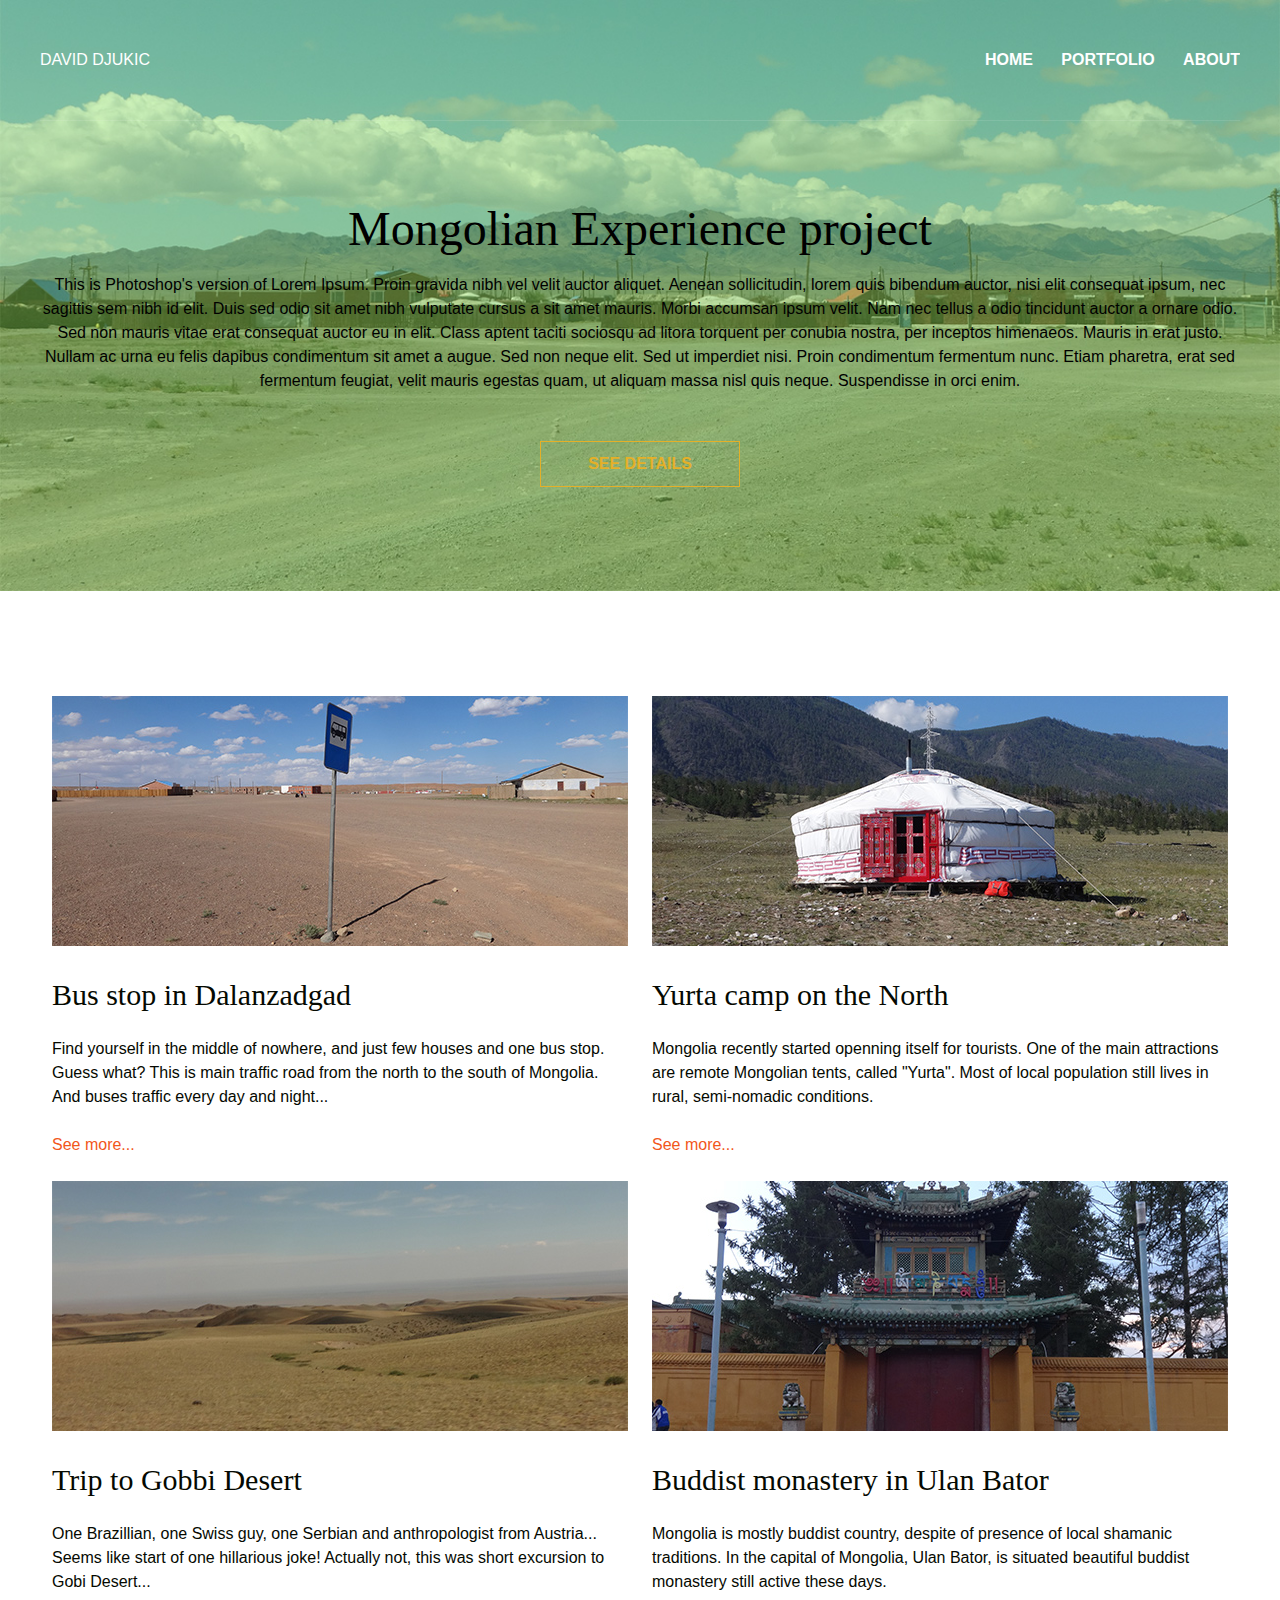
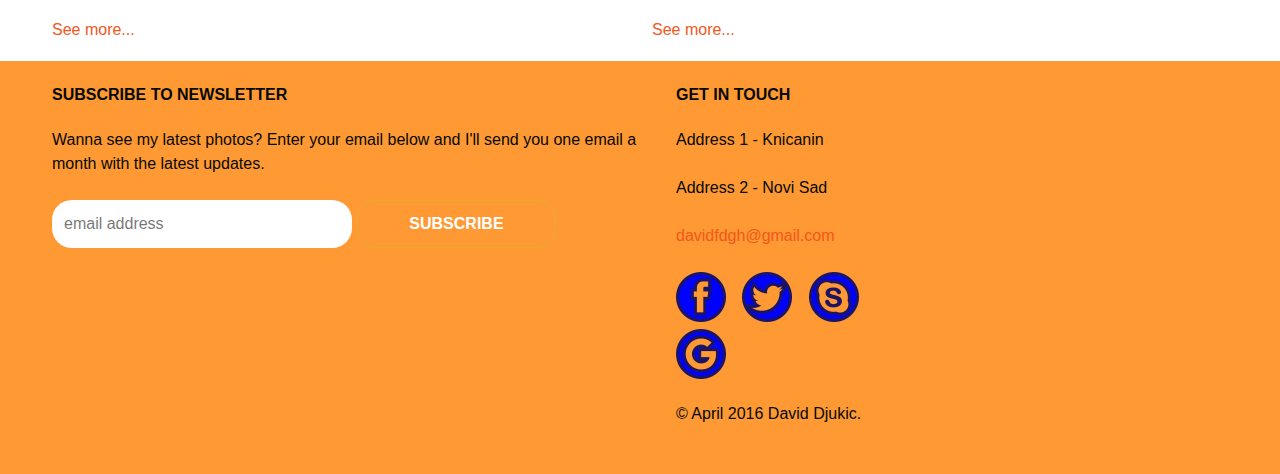
<file: index.html>
<!DOCTYPE html>
<html>
<head>
     <title>Mongolian Experience</title>
	 
	 <link rel="stylesheet" href="css/normalize.css">
	 <link rel="stylesheet" href="css/styles2.css">
</head>

<body>
  <div id="H">
     <!--- HEADER --->
	 <div id="header-homepage">
	    <div class="container">
		    <div class="top-container"> <!--- top --->
			    <a href="index.html" class="logo">DAVID DJUKIC</a>
				
				<nav>
				    <ul>
					    <li><a href="index.html">Home</a></li>
						<li><a href="portfolio.html">Portfolio</a></li>
						<li><a href="about.html">About</a></li>
					</ul>
				</nav>
			</div>
			
			<hr class="header-hr">
			
			<div class="header-content">  <!--- head content --->
			    <h1>Mongolian Experience project</h1>
				
			    <p>This is Photoshop's version  of Lorem Ipsum. Proin gravida nibh vel velit auctor aliquet. Aenean sollicitudin, lorem quis bibendum auctor, nisi elit consequat ipsum, nec sagittis sem nibh id elit. Duis sed odio sit amet nibh vulputate cursus a sit amet mauris. Morbi accumsan ipsum velit. Nam nec tellus a odio tincidunt auctor a ornare odio. Sed non  mauris vitae erat consequat auctor eu in elit. Class aptent taciti sociosqu ad litora torquent per conubia nostra, per inceptos himenaeos. Mauris in erat justo. Nullam ac urna eu felis dapibus condimentum sit amet a augue. Sed non neque elit. Sed ut imperdiet nisi. Proin condimentum fermentum nunc. Etiam pharetra, erat sed fermentum feugiat, velit mauris egestas quam, ut aliquam massa nisl quis neque. Suspendisse in orci enim.</p>
			
			    <p><a href="portfolio.html" class="btn">See Details</a></p>
			</div>
			
		</div> <!-- end container --> 
	  
	 </div>
	 
	 <!--- PORTFOLIO --->
	 <div id="main">
	    <div class="column-half">
		    <div class="up-left">
			    <a href="portfolio.html"><img src="Images/Image-content-1.jpg" alt="Portfolio"></a>
				<h3>Bus stop in Dalanzadgad</h3>
				<p>Find yourself in the middle of nowhere, and just few houses and one bus stop. Guess what? This is main traffic road from the north to the south of Mongolia. And buses traffic every day and night...</p>
				<p><a href="portfolio.html">See more...</a></p>
			</div>
	
		    <div class="up-right">
			    <a href="portfolio.html"><img src="Images/Image-content-2.jpg" alt="Portfolio"></a>
				<h3>Trip to Gobbi Desert</h3>
				<p>One Brazillian, one Swiss guy, one Serbian and anthropologist from Austria... Seems like start of one hillarious joke! Actually not, this was short excursion to Gobi Desert...</p>
				<p><a href="portfolio.html">See more...</a></p>
			</div>
		</div>
		<div class="column-half">
		    <div class="low-left">
			    <a href="portfolio.html"><img src="Images/Image-content-3.jpg" alt="Portfolio"></a>
				<h3>Yurta camp on the North</h3>
				<p>Mongolia recently started openning itself for tourists. One of the main attractions are remote Mongolian tents, called "Yurta". Most of local population still lives in rural, semi-nomadic conditions.</p>
				<p><a href="portfolio.html">See more...</a></p>
			</div>
			<div class="low-right">
			    <a href="portfolio.html"><img src="Images/Image-content-4.jpg" alt="Portfolio"></a>
				<h3>Buddist monastery in Ulan Bator</h3>
				<p>Mongolia is mostly buddist country, despite of presence of local shamanic traditions. In the capital of Mongolia, Ulan Bator, is situated beautiful buddist monastery still active these days.</p>
				<p><a href="portfolio.html">See more...</a></p>
			</div>
			
		</div>
	
	 
	 </div>
	 <!--- END of portfolio --->
	 
	 <!--- FOOTER --->
     <div id="footer">
	     <div class="container">
		    <div class="row">
			   <div class="left">
			       <h4>Subscribe to newsletter</h4>
				   
				   <p>Wanna see my latest photos? Enter your email below and I'll send you
				   one email a month with the latest updates.</p>
				   
				   <form action="" method="post">
				       <input type="email" id="newsletter-email" name="newsletter-email" placeholder="email address">
					   </input>
					   <input type="submit" value="Subscribe" class="btn"></input>
				   </form>
			   </div>
			</div>
			<div class="row">
			   <div class="right">
			        <h4>Get in touch</h4>
					<p>Address 1 - Knicanin</p>
					<p>Address 2 - Novi Sad</p>
					<p><a href="mailto:davidfdgh@gmail.com">davidfdgh@gmail.com</a></p>
			   </div>
					
					<ul class="social">
					    <li><a href="https://www.facebook.com/david.djukic.5"><img src="Images/fb.png" alt="Facebook"></a></li>
						<li><a href="https://twitter.com/"><img src="Images/twitter.png" alt="Twitter"></a></li>
						<li><a href="#"><img src="Images/skype.png" alt="Skype"></a></li>
						<li><a href="https://plus.google.com/101031254342320137441/posts"><img src="Images/google.png" alt="Google+"></a></li>
					</ul>
			    <div class="copyright">
	               <p>&copy; April 2016 David Djukic.</p>
	            </div>
			</div>
		 </div> 
	 </div>
	 
     	 
  </div>	 
</body>
</html>
</file>
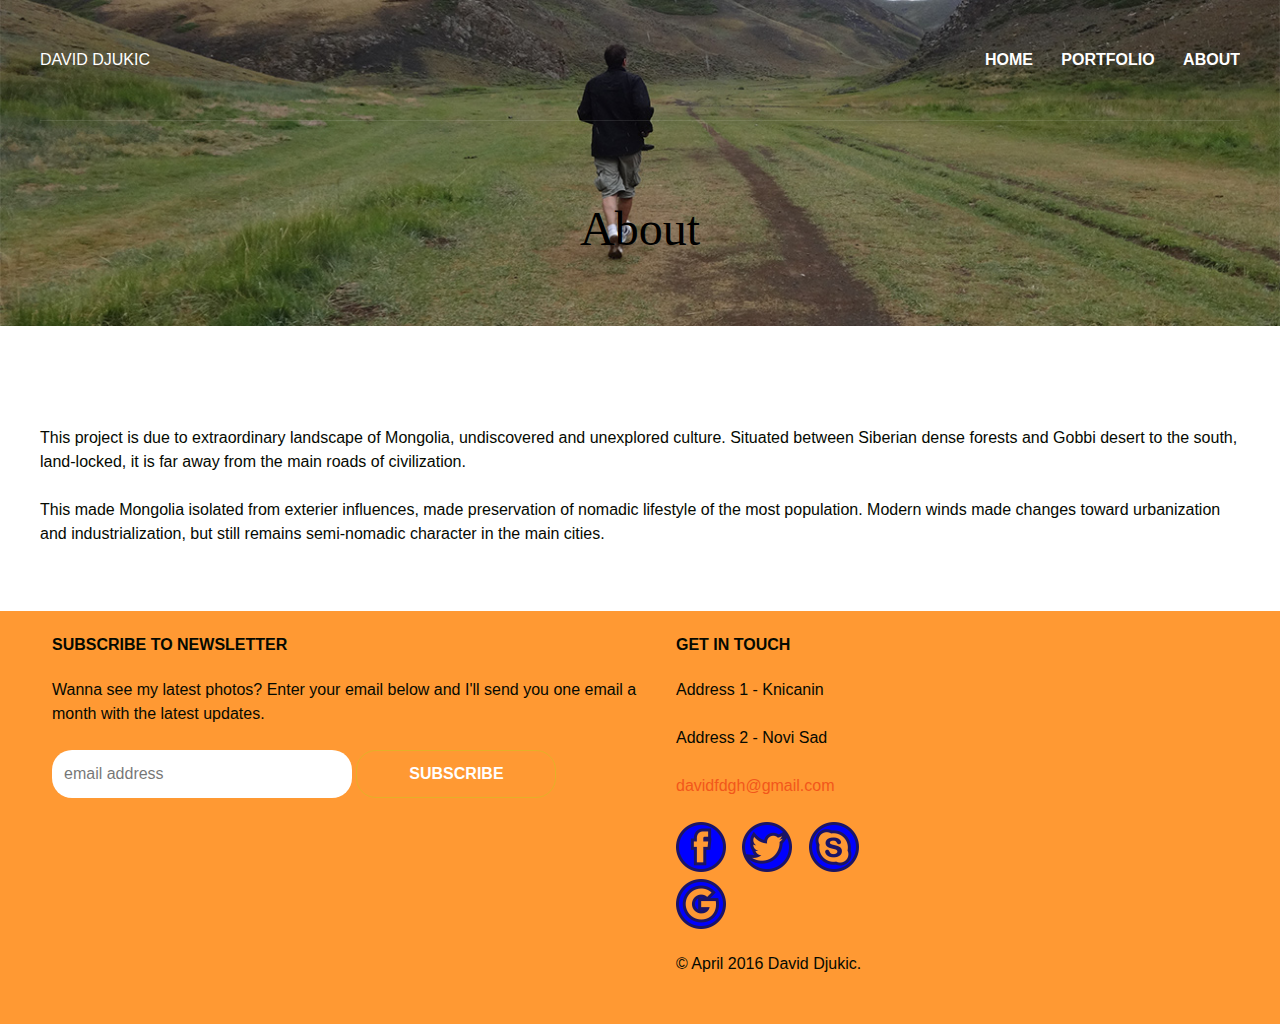
<file: about.html>
<!DOCTYPE html>
<html>
<head>
     <title>Mongolian Experience</title>
	 
	 <link rel="stylesheet" href="css/normalize.css">
	 <link rel="stylesheet" href="css/styles2.css">
</head>

<body>
   <div id="A">
     <!--- HEADER --->
	 <div id="header-about">
	    <div class="container">
		    <div class="top-container"> <!--- top --->
			    <a href="index.html" class="logo">DAVID DJUKIC</a>
				
				<nav>
				    <ul>
					    <li><a href="index.html">Home</a></li>
						<li><a href="portfolio.html">Portfolio</a></li>
						<li><a href="about.html">About</a></li>
					</ul>
				</nav>
			</div>
			
			<hr class="header-hr">
			
			<div class="header-content">  <!--- head content --->
			    <h1>About</h1>
			</div>
			
		</div> <!-- end container --> 
	  
	 </div>
	 
	 <!--- PORTFOLIO --->
	 <div id="main">
	    <p>This project is due to extraordinary landscape of Mongolia, undiscovered and unexplored culture.  Situated between Siberian dense forests and Gobbi desert to the south, land-locked, it is far away from the main roads of civilization.</p>
		<p>This made Mongolia isolated from exterier influences, made preservation of nomadic lifestyle of the most population. Modern winds made changes toward urbanization and industrialization, but still remains semi-nomadic character in the main cities.</p>
					
	 </div>
	 
	 <!--- FOOTER --->
     <div id="footer">
	     <div class="container">
		    <div class="row">
			   <div class="left">
			       <h4>Subscribe to newsletter</h4>
				   
				   <p>Wanna see my latest photos? Enter your email below and I'll send you
				   one email a month with the latest updates.</p>
				   
				   <form action="" method="post">
				       <input type="email" id="newsletter-email" name="newsletter-email" placeholder="email address">
					   </input>
					   <input type="submit" value="Subscribe" class="btn"></input>
				   </form>
			   </div>
			</div>
			<div class="row">
			   <div class="right">
			        <h4>Get in touch</h4>
					<p>Address 1 - Knicanin</p>
					<p>Address 2 - Novi Sad</p>
					<p><a href="mailto:davidfdgh@gmail.com">davidfdgh@gmail.com</a></p>
			   </div>
			   <div class="copyright">	
					<ul class="social">
					    <li><a href="https://www.facebook.com/david.djukic.5"><img src="Images/fb.png" alt="Facebook"></a></li>
						<li><a href="https://twitter.com/"><img src="Images/twitter.png" alt="Twitter"></a></li>
						<li><a href="#"><img src="Images/skype.png" alt="Skype"></a></li>
						<li><a href="https://plus.google.com/101031254342320137441/posts"><img src="Images/google.png" alt="Google+"></a></li>
					</ul>
			    
	               <p>&copy; April 2016 David Djukic.</p>
	           </div>
			</div>
		 </div> 

	 </div>
	 
     	
   </div>	 
</body>
</html>
</file>
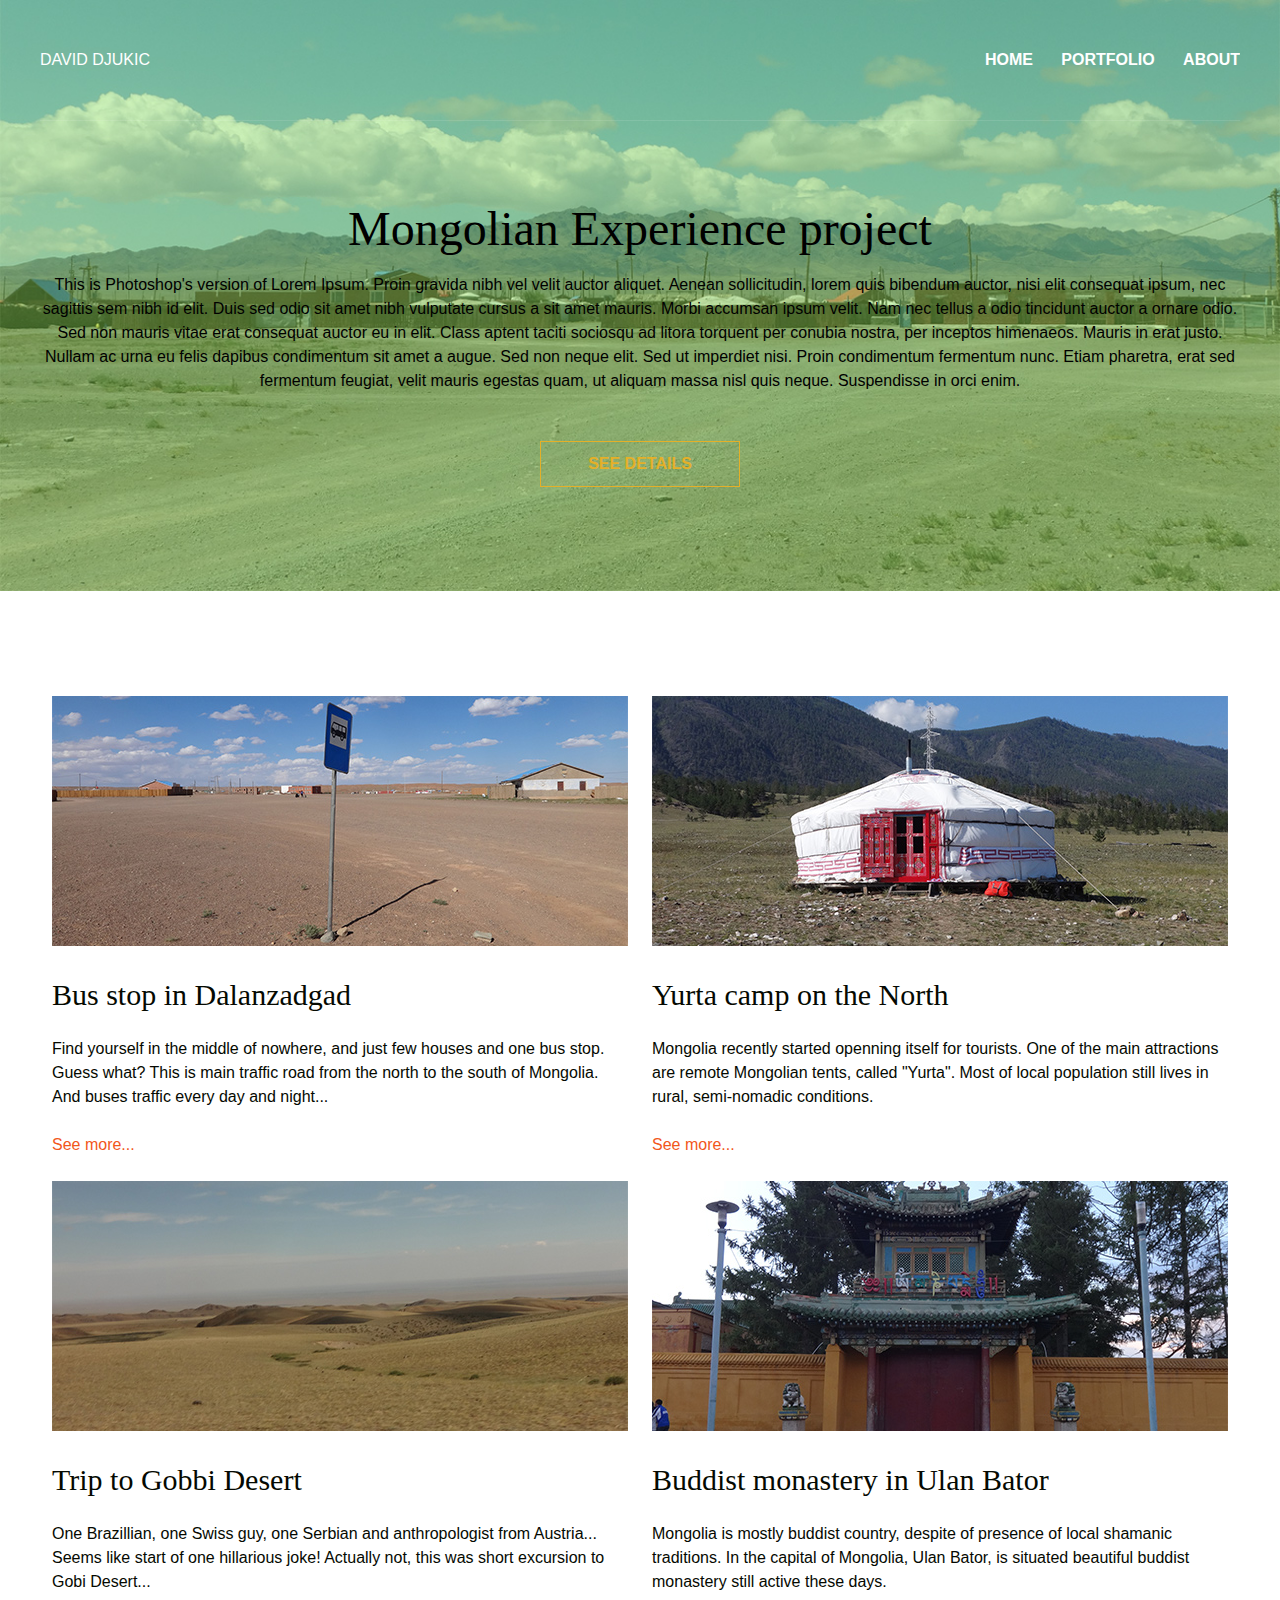
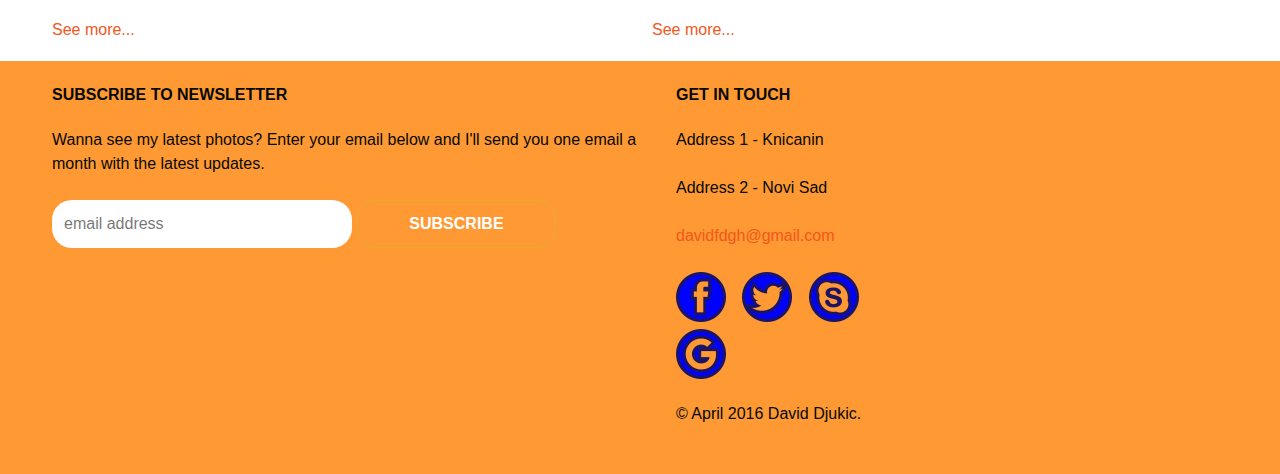
<file: homepage.html>
<!DOCTYPE html>
<html>
<head>
     <title>Mongolian Experience</title>
	 
	 <link rel="stylesheet" href="css/normalize.css">
	 <link rel="stylesheet" href="css/styles2.css">
</head>

<body>
  <div id="H">
     <!--- HEADER --->
	 <div id="header-homepage">
	    <div class="container">
		    <div class="top-container"> <!--- top --->
			    <a href="Homepage.html" class="logo">DAVID DJUKIC</a>
				
				<nav>
				    <ul>
					    <li><a href="Homepage.html">Home</a></li>
						<li><a href="portfolio.html">Portfolio</a></li>
						<li><a href="about.html">About</a></li>
					</ul>
				</nav>
			</div>
			
			<hr class="header-hr">
			
			<div class="header-content">  <!--- head content --->
			    <h1>Mongolian Experience project</h1>
				
			    <p>This is Photoshop's version  of Lorem Ipsum. Proin gravida nibh vel velit auctor aliquet. Aenean sollicitudin, lorem quis bibendum auctor, nisi elit consequat ipsum, nec sagittis sem nibh id elit. Duis sed odio sit amet nibh vulputate cursus a sit amet mauris. Morbi accumsan ipsum velit. Nam nec tellus a odio tincidunt auctor a ornare odio. Sed non  mauris vitae erat consequat auctor eu in elit. Class aptent taciti sociosqu ad litora torquent per conubia nostra, per inceptos himenaeos. Mauris in erat justo. Nullam ac urna eu felis dapibus condimentum sit amet a augue. Sed non neque elit. Sed ut imperdiet nisi. Proin condimentum fermentum nunc. Etiam pharetra, erat sed fermentum feugiat, velit mauris egestas quam, ut aliquam massa nisl quis neque. Suspendisse in orci enim.</p>
			
			    <p><a href="portfolio.html" class="btn">See Details</a></p>
			</div>
			
		</div> <!-- end container --> 
	  
	 </div>
	 
	 <!--- PORTFOLIO --->
	 <div id="main">
	    <div class="column-half">
		    <div class="up-left">
			    <a href="portfolio.html"><img src="Images/Image-content-1.jpg" alt="Portfolio"></a>
				<h3>Bus stop in Dalanzadgad</h3>
				<p>Find yourself in the middle of nowhere, and just few houses and one bus stop. Guess what? This is main traffic road from the north to the south of Mongolia. And buses traffic every day and night...</p>
				<p><a href="portfolio.html">See more...</a></p>
			</div>
	
		    <div class="up-right">
			    <a href="portfolio.html"><img src="Images/Image-content-2.jpg" alt="Portfolio"></a>
				<h3>Trip to Gobbi Desert</h3>
				<p>One Brazillian, one Swiss guy, one Serbian and anthropologist from Austria... Seems like start of one hillarious joke! Actually not, this was short excursion to Gobi Desert...</p>
				<p><a href="portfolio.html">See more...</a></p>
			</div>
		</div>
		<div class="column-half">
		    <div class="low-left">
			    <a href="portfolio.html"><img src="Images/Image-content-3.jpg" alt="Portfolio"></a>
				<h3>Yurta camp on the North</h3>
				<p>Mongolia recently started openning itself for tourists. One of the main attractions are remote Mongolian tents, called "Yurta". Most of local population still lives in rural, semi-nomadic conditions.</p>
				<p><a href="portfolio.html">See more...</a></p>
			</div>
			<div class="low-right">
			    <a href="portfolio.html"><img src="Images/Image-content-4.jpg" alt="Portfolio"></a>
				<h3>Buddist monastery in Ulan Bator</h3>
				<p>Mongolia is mostly buddist country, despite of presence of local shamanic traditions. In the capital of Mongolia, Ulan Bator, is situated beautiful buddist monastery still active these days.</p>
				<p><a href="portfolio.html">See more...</a></p>
			</div>
			
		</div>
	
	 
	 </div>
	 <!--- END of portfolio --->
	 
	 <!--- FOOTER --->
     <div id="footer">
	     <div class="container">
		    <div class="row">
			   <div class="left">
			       <h4>Subscribe to newsletter</h4>
				   
				   <p>Wanna see my latest photos? Enter your email below and I'll send you
				   one email a month with the latest updates.</p>
				   
				   <form action="" method="post">
				       <input type="email" id="newsletter-email" name="newsletter-email" placeholder="email address">
					   </input>
					   <input type="submit" value="Subscribe" class="btn"></input>
				   </form>
			   </div>
			</div>
			<div class="row">
			   <div class="right">
			        <h4>Get in touch</h4>
					<p>Address 1 - Knicanin</p>
					<p>Address 2 - Novi Sad</p>
					<p><a href="mailto:davidfdgh@gmail.com">davidfdgh@gmail.com</a></p>
			   </div>
					
					<ul class="social">
					    <li><a href="https://www.facebook.com/david.djukic.5"><img src="Images/fb.png" alt="Facebook"></a></li>
						<li><a href="https://twitter.com/"><img src="Images/twitter.png" alt="Twitter"></a></li>
						<li><a href="#"><img src="Images/skype.png" alt="Skype"></a></li>
						<li><a href="https://plus.google.com/101031254342320137441/posts"><img src="Images/google.png" alt="Google+"></a></li>
					</ul>
			    <div class="copyright">
	               <p>&copy; April 2016 David Djukic.</p>
	            </div>
			</div>
		 </div> 
	 </div>
	 
     	 
  </div>	 
</body>
</html>
</file>
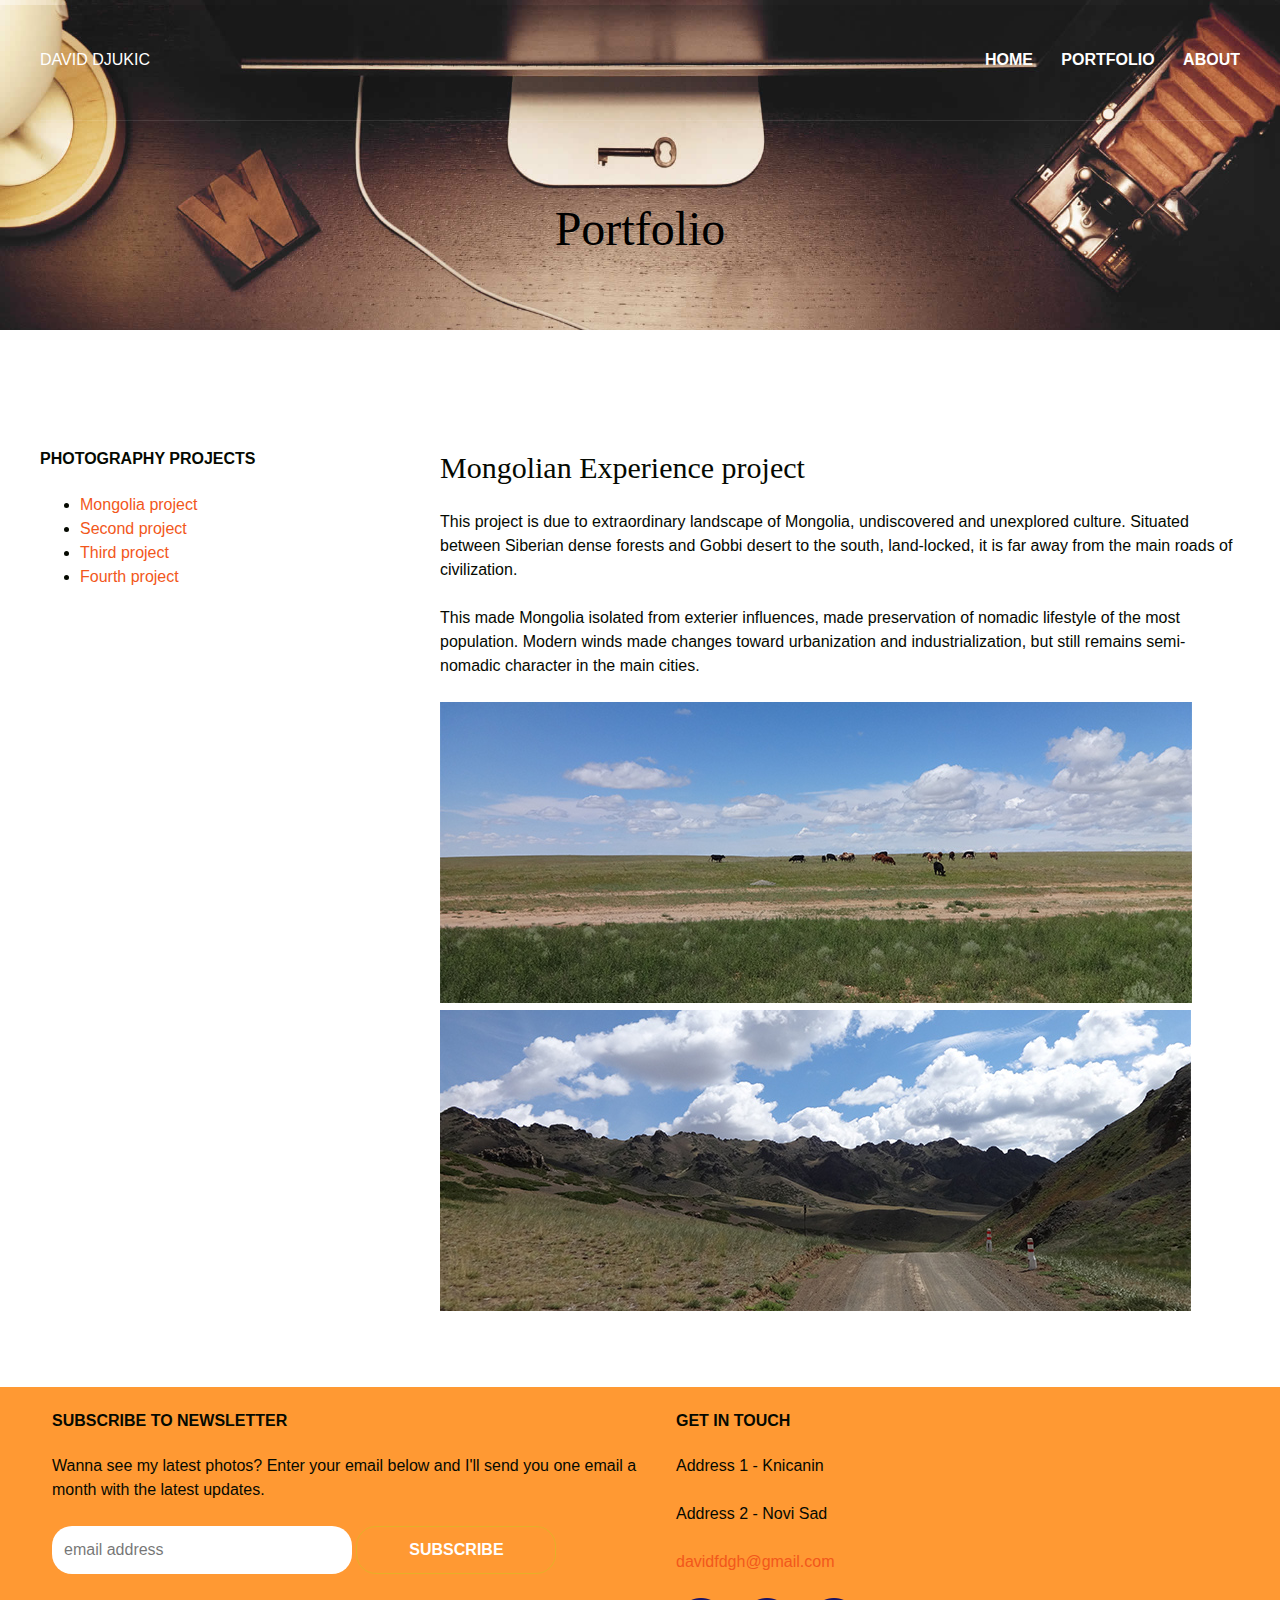
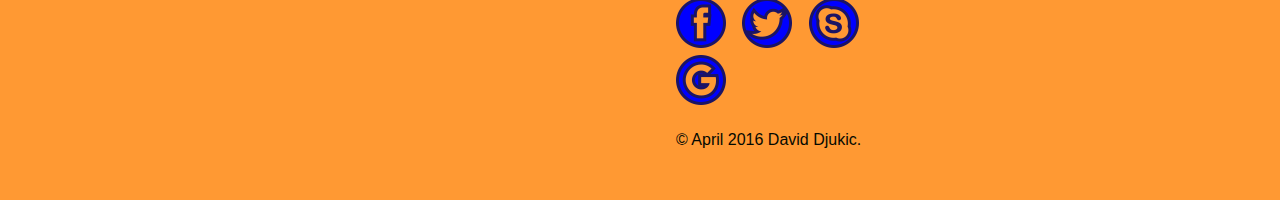
<file: portfolio.html>
<!DOCTYPE html>
<html>
<head>
     <title>Mongolian Experience</title>
	 
	 <link rel="stylesheet" href="css/normalize.css">
	 <link rel="stylesheet" href="css/styles2.css">
</head>

<body>
  <div id="P">
     <!--- HEADER --->
	 <div id="header-portfolio">
	    <div class="container">
		    <div class="top-container"> <!--- top --->
			    <a href="index.html" class="logo">DAVID DJUKIC</a>
				
				<nav>
				    <ul>
					    <li><a href="index.html">Home</a></li>
						<li><a href="portfolio.html">Portfolio</a></li>
						<li><a href="about.html">About</a></li>
					</ul>
				</nav>
			</div>
			
			<hr class="header-hr">
			
			<div class="header-content">  <!--- head content --->
			    <h1>Portfolio</h1>
			</div>
			
		</div> <!-- end container --> 
	  
	 </div>
	 
	 <!--- PORTFOLIO --->
	 <div id="main">
	    <div class="portfolio-row">
		    <div class="sidebar">
			    <h4>Photography Projects</h4>
				
				<ul>
				    <li class="active"><a href="#">Mongolia project</a></li>
					<li><a href="#">Second project</a></li>
					<li><a href="#">Third project</a></li>
					<li><a href="#">Fourth project</a></li>
				</ul>
			</div>
	
		    <div class="main-content">
				<h3>Mongolian Experience project</h3>
				<p>This project is due to extraordinary landscape of Mongolia, undiscovered and unexplored culture.  Situated between Siberian dense forests and Gobbi desert to the south, land-locked, it is far away from the main roads of civilization.</p>
				<p>This made Mongolia isolated from exterier influences, made preservation of nomadic lifestyle of the most population. Modern winds made changes toward urbanization and industrialization, but still remains semi-nomadic character in the main cities.</p>
				
				<img src="Images/Image-portfolio-2.jpg" alt="Green grass steppe">
				<img src="Images/Image-portfolio-1.jpg" alt="Mountains on the South">
			</div>
		</div>
	 </div>
	 
	 <!--- FOOTER --->
     <div id="footer">
	     <div class="container">
		    <div class="row">
			   <div class="left">
			       <h4>Subscribe to newsletter</h4>
				   
				   <p>Wanna see my latest photos? Enter your email below and I'll send you
				   one email a month with the latest updates.</p>
				   
				   <form action="" method="post">
				       <input type="email" id="newsletter-email" name="newsletter-email" placeholder="email address">
					   </input>
					   <input type="submit" value="Subscribe" class="btn"></input>
				   </form>
			   </div>
			</div>
			<div class="row">
			   <div class="right">
			        <h4>Get in touch</h4>
					<p>Address 1 - Knicanin</p>
					<p>Address 2 - Novi Sad</p>
					<p><a href="mailto:davidfdgh@gmail.com">davidfdgh@gmail.com</a></p>
			   </div>
					
					<ul class="social">
					    <li><a href="https://www.facebook.com/david.djukic.5"><img src="Images/fb.png" alt="Facebook"></a></li>
						<li><a href="https://twitter.com/"><img src="Images/twitter.png" alt="Twitter"></a></li>
						<li><a href="#"><img src="Images/skype.png" alt="Skype"></a></li>
						<li><a href="https://plus.google.com/101031254342320137441/posts"><img src="Images/google.png" alt="Google+"></a></li>
					</ul>
                <div class="copyright">
	               <p>&copy; April 2016 David Djukic.</p>
	            </div>
			</div>
		 </div> 
	 </div>
	 
     
  </div>	 
</body>
</html>
</file>
<file: css/styles2.css>
/* TYPOGAPHY */
body {
	color: #050901;
	font: 16px/24px "Helvetica Neue", Arial;
	margin:0;
	padding:0;
	height:100%;
}

#H  {
	min-height: 2074px;
    position: relative;
}

#P {
	min-height: 1800px;
    position: relative;
}

#A {
	min-height: 1024px;
    position: relative;
}
 
 
 
h1,
h3 {
	font-family: "Georgia", serif;
	font-weight: 400;
}

h1 {
	font-size: 48px;
}

h3 {
	font-size: 30px;
}

h4 {
	text-transform: uppercase;
	font-size: 16px;
}
div {
    display: block;
}


p {
	margin-bottom: 24px;
}

a {
	text-decoration: none;
	color: #f2571b
}
    a:hover {
		text-decoration: underline;
	}
	

	
	
/* GENERAL layout rules */


#main {
	width: 1200px;
	padding-bottom: 340px;
	margin-left: auto;
	margin-right: auto;
	
}

.container {
	width: 1200px;
	
	margin: 0 auto;
	
}
	
.column-half {
	margin: 0 12px 24px 12px;
	width: 576px;
	float: left;
	
}


.row {
	
	float: left;
    margin: 0 12px 24px 12px;
}






/* HEADER */

#header-homepage {
	background: url(../Images/head-main.jpg) 0 0 no-repeat;
	height: 600px;
	background-size: 100%;
	margin-bottom: 96px; 
	
}

#header-portfolio {
	background: url(../Images/head-portfolio.jpg) 0 0 no-repeat;
	height: 330px;
	background-size: 100%;
	
	margin-bottom: 96px; 
}


#header-about {
	background: url(../Images/head-about.jpg) 0 0 no-repeat;
	height: 330px;
	background-size: 100%;
	
	margin-bottom: 96px; 
}

.logo {
	float: left;
	color: white;
}

nav {
	float: right;
}

    nav  ul {
		list-style-type: none;
		margin: 0;
	}
	    nav ul li {
			display: inline;
			margin-left: 24px;
		}
		    nav ul li a {
				color: white;
				text-transform: uppercase;
				font-weight: bold; 
				font-size: 16px;
			}

			
.top-container {
	overflow: hidden;
	padding: 48px 0;
}

.header-hr {
	background-color: rgba(255, 255, 255, .1);
	border: 0;
	height: 1px;
	margin-top: 0;
	margin-bottom: 96px;
	
}

.header-content {
	text-align: center;
	color: black;
	padding: 0 200px,
}

    .header-content p {
		margin-bottom: 48px;
	}
	
/* Buttons */
.btn  {
	display: inline-block;
	height: 46px;
	width: 200px;
	
	border: 1px solid #e5b028;
	color: #e5b028;
	text-transform: uppercase;
	font-weight: bold;
	padding-top: 10px;


}	
        .btn:hover {
		text-decoration: none;
		background-color: #e5b028;
		color: black;
		border-color: black;
	}
	
/* FOOTER */

#footer  {
	position: absolute;
	width: 100%;
	margin-top: 24px;
	background: #ff9933;
	bottom: 0;
	
}	
     footer p {
		 color: white;
	 }
 
form input[type="email"] {
	border: none;
	height: 48px;
	width: 300px;
	padding: 0 12px;
	border-radius: 20px;
}

form input[type="submit"] {
	background-color: transparent;
	height: 48px;
	padding: 0 12px;
	color: white;
	border-radius: 20px;
	
}

.social {
	list-style-type: none;
	padding: 0;
	width: 250px;
		
}
      .social li {
		  display: inline;
		  
		  margin-right: 12px;
	  }
 
.left {
	width: 600px;
}

.right { 
    width: 250px
}



.sidebar {
    float: left;
    width:300px;
}
 
	 
.main-content {
	
	width: 800px;
	float: right;
		
}
</file>
